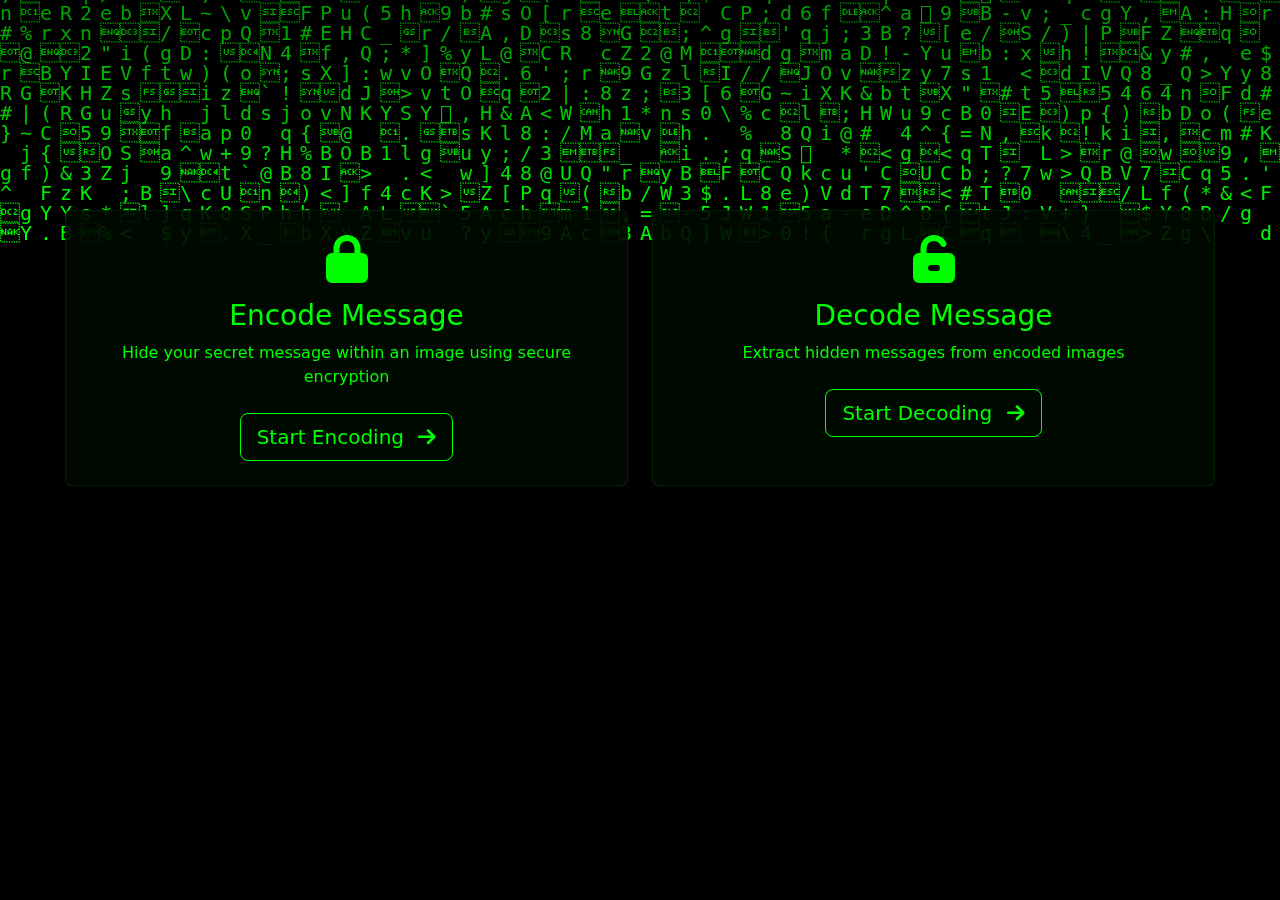
<file: templates/index.html>
<!DOCTYPE html>
<html>
<head>
    <title>Image Steganography - Home</title>
    <link href="https://cdn.jsdelivr.net/npm/bootstrap@5.3.0/dist/css/bootstrap.min.css" rel="stylesheet">
    <link href="https://cdnjs.cloudflare.com/ajax/libs/font-awesome/6.0.0/css/all.min.css" rel="stylesheet">
    <meta name="viewport" content="width=device-width, initial-scale=1.0">
    <style>
        body {
            background: #000;
            color: #0f0;
            position: relative;
            min-height: 100vh;
        }

        .matrix-bg {
            position: fixed;
            top: 0;
            left: 0;
            right: 0;
            bottom: 0;
            z-index: 0;
            background: linear-gradient(rgba(0, 0, 0, 0.9), rgba(0, 0, 0, 0.9));
        }

        .glass-container {
            background: rgba(0, 20, 0, 0.7);
            border: 1px solid rgba(0, 255, 0, 0.2);
            box-shadow: 0 8px 32px rgba(0, 255, 0, 0.15);
        }

        .feature-card {
            background: rgba(0, 10, 0, 0.9);
            border: 1px solid rgba(0, 255, 0, 0.1);
            color: #0f0;
        }

        .feature-card:hover {
            transform: translateY(-10px);
            border-color: #0f0;
            box-shadow: 0 0 20px rgba(0, 255, 0, 0.3);
        }

        .text-white {
            color: #0f0 !important;
        }

        .text-primary {
            color: #0f0 !important;
        }

        .btn-primary {
            background: transparent;
            border: 1px solid #0f0;
            color: #0f0;
        }

        .btn-primary:hover {
            background: rgba(0, 255, 0, 0.1);
            border-color: #0f0;
            color: #fff;
        }

        @keyframes glitch {
            0% { text-shadow: 2px 0 0 red, -2px 0 0 blue; }
            1% { text-shadow: none; }
            2% { text-shadow: 2px 0 0 red, -2px 0 0 blue; }
            100% { text-shadow: none; }
        }

        h1 {
            animation: glitch 3s infinite;
        }

        @media (max-width: 768px) {
            .glass-container {
                margin: 1rem;
                padding: 1rem;
            }
            
            .display-4 {
                font-size: 2rem;
            }
            
            .lead {
                font-size: 1rem;
            }
        }
    </style>
</head>
<body>
    <div class="matrix-bg"></div>
    <div class="container-fluid py-5">
        <div class="glass-container w-100 mx-3 mx-md-auto" style="max-width: 1200px;">
            <div class="text-center mb-5">
                <h1 class="display-4 text-white mb-3">Image Steganography</h1>
                <p class="lead text-white">Hide your secret messages within images securely</p>
            </div>

            <div class="row justify-content-center g-4 px-2 px-md-4">
                <div class="col-12 col-md-6">
                    <div class="card feature-card h-100">
                        <div class="card-body text-center p-4">
                            <i class="fas fa-lock fa-3x text-primary mb-3 icon-float"></i>
                            <h3>Encode Message</h3>
                            <p class="mb-4">Hide your secret message within an image using secure encryption</p>
                            <a href="/encode" class="btn btn-primary btn-lg">
                                Start Encoding <i class="fas fa-arrow-right ms-2"></i>
                            </a>
                        </div>
                    </div>
                </div>
                <div class="col-12 col-md-6">
                    <div class="card feature-card h-100">
                        <div class="card-body text-center p-4">
                            <i class="fas fa-unlock-alt fa-3x text-primary mb-3 icon-float"></i>
                            <h3>Decode Message</h3>
                            <p class="mb-4">Extract hidden messages from encoded images</p>
                            <a href="/decode" class="btn btn-primary btn-lg">
                                Start Decoding <i class="fas fa-arrow-right ms-2"></i>
                            </a>
                        </div>
                    </div>
                </div>
            </div>
        </div>
    </div>
    <script>
        // Matrix rain effect
        const canvas = document.createElement('canvas');
        canvas.style.position = 'fixed';
        canvas.style.top = '0';
        canvas.style.left = '0';
        canvas.style.zIndex = '-1';
        document.querySelector('.matrix-bg').appendChild(canvas);

        const ctx = canvas.getContext('2d');
        let width = canvas.width = window.innerWidth;
        let height = canvas.height = window.innerHeight;

        const cols = Math.floor(width / 20);
        const ypos = Array(cols).fill(0);

        ctx.fillStyle = '#000';
        ctx.fillRect(0, 0, width, height);

        function matrix() {
            ctx.fillStyle = 'rgba(0, 0, 0, 0.04)';
            ctx.fillRect(0, 0, width, height);
            ctx.fillStyle = '#0f0';
            ctx.font = '15pt monospace';

            ypos.forEach((y, ind) => {
                const text = String.fromCharCode(Math.random() * 128);
                const x = ind * 20;
                ctx.fillText(text, x, y);
                if (y > 100 + Math.random() * 10000) ypos[ind] = 0;
                else ypos[ind] = y + 20;
            });
        }

        setInterval(matrix, 50);
        window.onresize = () => {
            width = canvas.width = window.innerWidth;
            height = canvas.height = window.innerHeight;
            ctx.fillStyle = '#000';
            ctx.fillRect(0, 0, width, height);
        };
    </script>
</body>
</html>
</file>
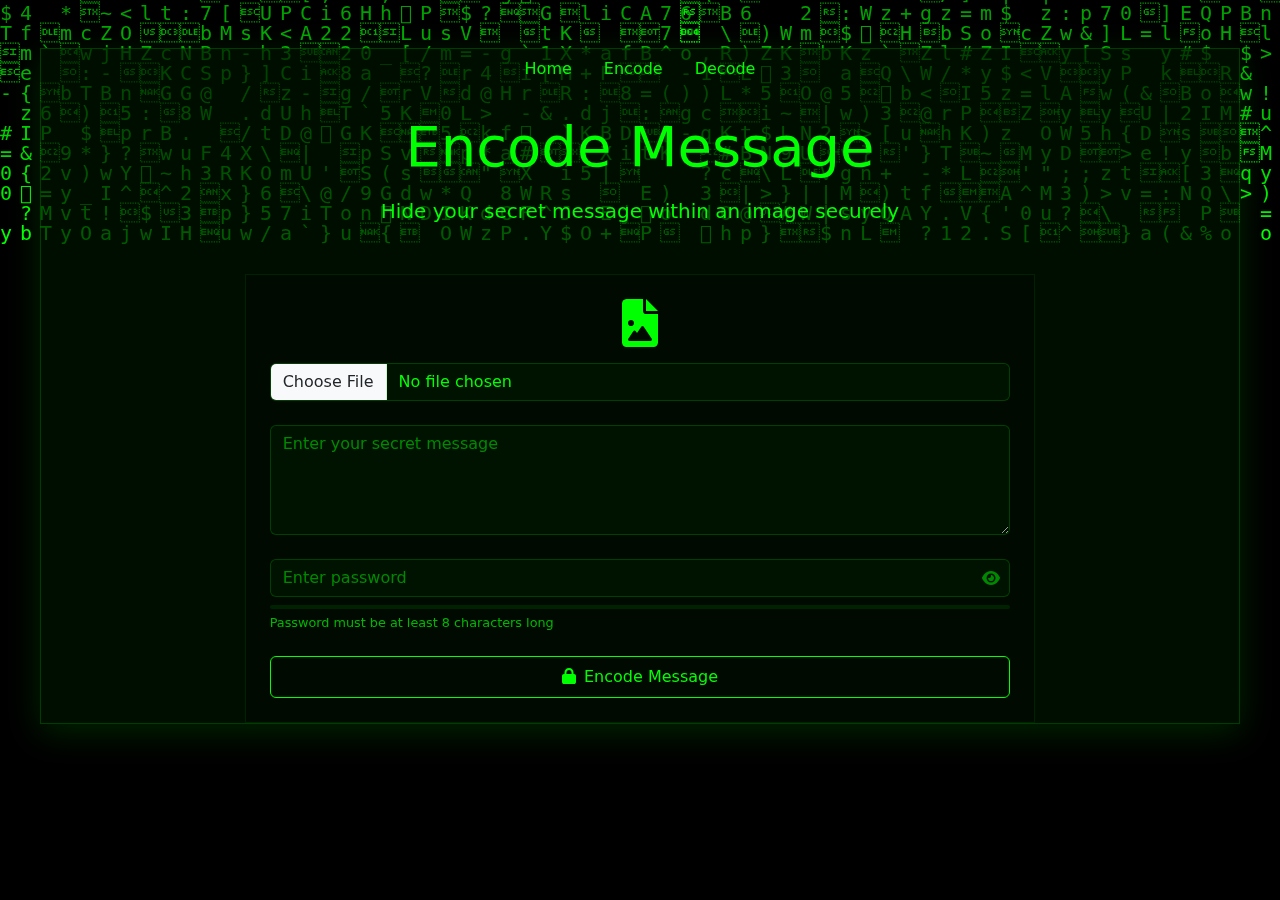
<file: templates/encode.html>
<!DOCTYPE html>
<html>
<head>
    <title>Image Steganography - Encode</title>
    <link href="https://cdn.jsdelivr.net/npm/bootstrap@5.3.0/dist/css/bootstrap.min.css" rel="stylesheet">
    <link href="https://cdnjs.cloudflare.com/ajax/libs/font-awesome/6.0.0/css/all.min.css" rel="stylesheet">
    <meta name="viewport" content="width=device-width, initial-scale=1.0">
    <style>
        body {
            background: #000;
            color: #0f0;
            position: relative;
            min-height: 100vh;
        }

        .matrix-bg {
            position: fixed;
            top: 0;
            left: 0;
            right: 0;
            bottom: 0;
            z-index: 0;
            background: linear-gradient(rgba(0, 0, 0, 0.9), rgba(0, 0, 0, 0.9));
        }

        .glass-container {
            background: rgba(0, 20, 0, 0.7);
            border: 1px solid rgba(0, 255, 0, 0.2);
            box-shadow: 0 8px 32px rgba(0, 255, 0, 0.15);
            position: relative;
            z-index: 1;
        }

        .feature-card {
            background: rgba(0, 10, 0, 0.9);
            border: 1px solid rgba(0, 255, 0, 0.1);
            color: #0f0;
        }

        .text-white, .nav-link {
            color: #0f0 !important;
        }

        .form-control {
            background: rgba(0, 20, 0, 0.8);
            border-color: rgba(0, 255, 0, 0.2);
            color: #0f0;
        }

        .form-control:focus {
            background: rgba(0, 30, 0, 0.9);
            border-color: #0f0;
            color: #0f0;
            box-shadow: 0 0 0 0.25rem rgba(0, 255, 0, 0.25);
        }

        .btn-primary, .btn-success {
            background: transparent;
            border: 1px solid #0f0;
            color: #0f0;
        }

        .btn-primary:hover, .btn-success:hover {
            background: rgba(0, 255, 0, 0.1);
            border-color: #0f0;
            color: #fff;
        }

        ::placeholder {
            color: rgba(0, 255, 0, 0.5) !important;
        }

        .spinner-border {
            border-color: #0f0;
            border-right-color: transparent;
        }

        @keyframes glitch {
            0% { text-shadow: 2px 0 0 red, -2px 0 0 blue; }
            1% { text-shadow: none; }
            2% { text-shadow: 2px 0 0 red, -2px 0 0 blue; }
            100% { text-shadow: none; }
        }

        h1, h4 { animation: glitch 3s infinite; }

        .password-wrapper {
            position: relative;
        }
        
        .password-toggle {
            position: absolute;
            right: 10px;
            top: 50%;
            transform: translateY(-50%);
            cursor: pointer;
            color: rgba(0, 255, 0, 0.5);
            z-index: 10;
        }
        
        .password-toggle:hover {
            color: #0f0;
        }

        .password-strength-meter {
            height: 4px;
            background: rgba(0, 255, 0, 0.1);
            border-radius: 2px;
            margin-top: 0.5rem;
        }

        .strength-bar {
            height: 100%;
            border-radius: 2px;
            transition: width 0.3s ease;
        }

        .password-feedback {
            font-size: 0.8rem;
            margin-top: 0.25rem;
            color: rgba(0, 255, 0, 0.7) !important;
        }

        .weak { background-color: #ff0000; }
        .medium { background-color: #ffff00; }
        .strong { background-color: #0f0; }

        .preview-container {
            max-width: 300px;
            margin: 1rem auto;
        }

        .preview-image {
            width: 100%;
            height: auto;
            border-radius: 8px;
            display: none;
            border: 1px solid rgba(0, 255, 0, 0.2);
        }

        #processedImage {
            border: 1px solid rgba(0, 255, 0, 0.2);
            max-height: 300px;
        }

        .text-primary {
            color: #0f0 !important;
        }

        .icon-float { 
            animation: float 3s ease-in-out infinite;
            color: #0f0 !important;  /* Update icon color */
        }

        @media (max-width: 768px) {
            .glass-container {
                margin: 1rem;
                padding: 1rem;
            }
            
            .display-4 {
                font-size: 2rem;
            }
            
            .lead {
                font-size: 1rem;
            }
            
            .preview-container {
                max-width: 100%;
            }
        }
    </style>
</head>
<body>
    <div class="matrix-bg"></div>
    <div class="container-fluid py-5">
        <div class="glass-container w-100 mx-3 mx-md-auto" style="max-width: 1200px;">
            <nav class="nav justify-content-center mb-4">
                <a class="nav-link text-white" href="/">Home</a>
                <a class="nav-link text-white" href="/encode">Encode</a>
                <a class="nav-link text-white" href="/decode">Decode</a>
            </nav>

            <div class="text-center mb-5">
                <h1 class="display-4 text-white mb-3">Encode Message</h1>
                <p class="lead text-white">Hide your secret message within an image securely</p>
            </div>

            <div class="row justify-content-center">
                <div class="col-12 col-md-10 col-lg-8">
                    <div class="feature-card p-3 p-md-4">
                        <form id="encodeForm">
                            <div class="mb-4 text-center">
                                <i class="fas fa-file-image fa-3x text-primary mb-3 icon-float"></i>
                                <input type="file" id="encodeImage" accept="image/*" class="form-control" required>
                                <div class="preview-container">
                                    <img id="imagePreview" class="preview-image">
                                </div>
                            </div>

                            <div class="mb-4">
                                <textarea class="form-control" id="message" rows="4" 
                                    placeholder="Enter your secret message" required></textarea>
                            </div>

                            <div class="mb-4">
                                <div class="password-input-group">
                                    <div class="password-wrapper">
                                        <input type="password" 
                                               class="form-control" 
                                               id="encodePassword" 
                                               placeholder="Enter password"
                                               pattern="^(?=.*[A-Za-z])(?=.*\d)(?=.*[@$!%*#?&])[A-Za-z\d@$!%*#?&]{8,}$"
                                               title="Must contain at least 8 characters, including letters, numbers and special characters"
                                               required>
                                        <i class="fas fa-eye password-toggle" id="passwordToggle"></i>
                                    </div>
                                    <div class="password-strength-meter">
                                        <div class="strength-bar" id="strengthBar"></div>
                                    </div>
                                    <p class="password-feedback text-muted" id="passwordFeedback">
                                        Password must be at least 8 characters long
                                    </p>
                                </div>
                            </div>

                            <button type="submit" class="btn btn-primary w-100 py-2">
                                <i class="fas fa-lock me-2"></i>Encode Message
                            </button>
                        </form>
                    </div>

                    <div id="loadingSpinner" class="text-center mt-4 d-none">
                        <div class="spinner-border text-light"></div>
                        <p class="text-white mt-2">Processing...</p>
                    </div>

                    <div id="resultSection" class="feature-card mt-4 p-4 text-center d-none">
                        <h4 class="mb-3">Encoded Successfully!</h4>
                        <img id="processedImage" class="img-fluid rounded mb-3 mx-auto d-block" style="max-height: 300px;">
                        <button id="downloadBtn" class="btn btn-success">
                            <i class="fas fa-download me-2"></i>Download Encoded Image
                        </button>
                    </div>
                </div>
            </div>
        </div>
    </div>

    <script src="https://cdn.jsdelivr.net/npm/bootstrap@5.3.0/dist/js/bootstrap.bundle.min.js"></script>
    <script>
        // Add image preview functionality
        document.getElementById('encodeImage').addEventListener('change', function(e) {
            const preview = document.getElementById('imagePreview');
            const file = e.target.files[0];
            
            if (file) {
                const reader = new FileReader();
                reader.onload = function(e) {
                    preview.src = e.target.result;
                    preview.style.display = 'block';
                };
                reader.readAsDataURL(file);
            } else {
                preview.style.display = 'none';
            }
        });

        // Add password strength checker
        document.getElementById('encodePassword').addEventListener('input', function(e) {
            const password = e.target.value;
            const strengthBar = document.getElementById('strengthBar');
            const feedback = document.getElementById('passwordFeedback');
            
            // Calculate password strength
            const hasLength = password.length >= 8;
            const hasLetter = /[A-Za-z]/.test(password);
            const hasNumber = /\d/.test(password);
            const hasSpecial = /[@$!%*#?&]/.test(password);
            
            let strength = 0;
            if (hasLength) strength++;
            if (hasLetter) strength++;
            if (hasNumber) strength++;
            if (hasSpecial) strength++;
            
            // Update UI based on strength
            strengthBar.className = 'strength-bar';
            switch(strength) {
                case 0:
                case 1:
                    strengthBar.classList.add('weak');
                    strengthBar.style.width = '25%';
                    feedback.textContent = 'Password is too weak';
                    feedback.className = 'password-feedback text-danger';
                    break;
                case 2:
                case 3:
                    strengthBar.classList.add('medium');
                    strengthBar.style.width = '50%';
                    feedback.textContent = 'Password could be stronger';
                    feedback.className = 'password-feedback text-warning';
                    break;
                case 4:
                    strengthBar.classList.add('strong');
                    strengthBar.style.width = '100%';
                    feedback.textContent = 'Password is strong';
                    feedback.className = 'password-feedback text-success';
                    break;
            }
        });

        // Enhance existing form submission
        const existingSubmitHandler = document.getElementById('encodeForm').onsubmit;
        document.getElementById('encodeForm').onsubmit = async (e) => {
            e.preventDefault();
            
            // Validate password
            const password = document.getElementById('encodePassword').value;
            const passwordRegex = /^(?=.*[A-Za-z])(?=.*\d)(?=.*[@$!%*#?&])[A-Za-z\d@$!%*#?&]{8,}$/;
            
            if (!passwordRegex.test(password)) {
                alert('Password must contain at least 8 characters, including letters, numbers and special characters');
                return;
            }
            
            // Call existing handler
            await existingSubmitHandler(e);
        };

        document.getElementById('encodeForm').onsubmit = async (e) => {
            e.preventDefault();
            
            const loadingSpinner = document.getElementById('loadingSpinner');
            const resultSection = document.getElementById('resultSection');
            
            try {
                loadingSpinner.classList.remove('d-none');
                
                const formData = new FormData();
                const imageFile = document.getElementById('encodeImage').files[0];
                const message = document.getElementById('message').value;
                const password = document.getElementById('encodePassword').value;
                
                if (!imageFile) throw new Error('Please select an image');
                if (!message) throw new Error('Please enter a message');
                if (!password) throw new Error('Please enter a password');
                
                formData.append('image', imageFile);
                formData.append('message', message);
                formData.append('password', password);
                
                const response = await fetch('/api/encode', {
                    method: 'POST',
                    body: formData
                });

                if (!response.ok) {
                    const error = await response.json();
                    throw new Error(error.error || 'Encoding failed');
                }

                // Handle the encoded image
                const blob = await response.blob();
                const encodedUrl = URL.createObjectURL(blob);
                document.getElementById('processedImage').src = encodedUrl;
                resultSection.classList.remove('d-none');
                
                // Enable download
                document.getElementById('downloadBtn').onclick = () => {
                    const a = document.createElement('a');
                    a.href = encodedUrl;
                    a.download = 'encoded_image.png';
                    document.body.appendChild(a);
                    a.click();
                    document.body.removeChild(a);
                    URL.revokeObjectURL(encodedUrl);
                };
                
            } catch (error) {
                alert('Error: ' + error.message);
            } finally {
                loadingSpinner.classList.add('d-none');
            }
        };

        // Add password toggle functionality
        document.getElementById('passwordToggle').addEventListener('click', function() {
            const passwordInput = document.getElementById('encodePassword');
            const icon = this;
            
            if (passwordInput.type === 'password') {
                passwordInput.type = 'text';
                icon.classList.remove('fa-eye');
                icon.classList.add('fa-eye-slash');
            } else {
                passwordInput.type = 'password';
                icon.classList.remove('fa-eye-slash');
                icon.classList.add('fa-eye');
            }
        });

        // Matrix rain effect
        const canvas = document.createElement('canvas');
        canvas.style.position = 'fixed';
        canvas.style.top = '0';
        canvas.style.left = '0';
        canvas.style.zIndex = '-1';
        document.querySelector('.matrix-bg').appendChild(canvas);

        const ctx = canvas.getContext('2d');
        let width = canvas.width = window.innerWidth;
        let height = canvas.height = window.innerHeight;

        const cols = Math.floor(width / 20);
        const ypos = Array(cols).fill(0);

        ctx.fillStyle = '#000';
        ctx.fillRect(0, 0, width, height);

        function matrix() {
            ctx.fillStyle = 'rgba(0, 0, 0, 0.04)';
            ctx.fillRect(0, 0, width, height);
            ctx.fillStyle = '#0f0';
            ctx.font = '15pt monospace';

            ypos.forEach((y, ind) => {
                const text = String.fromCharCode(Math.random() * 128);
                const x = ind * 20;
                ctx.fillText(text, x, y);
                if (y > 100 + Math.random() * 10000) ypos[ind] = 0;
                else ypos[ind] = y + 20;
            });
        }

        setInterval(matrix, 50);
        window.onresize = () => {
            width = canvas.width = window.innerWidth;
            height = canvas.height = window.innerHeight;
            ctx.fillStyle = '#000';
            ctx.fillRect(0, 0, width, height);
        };
    </script>
</body>
</html>
</file>
